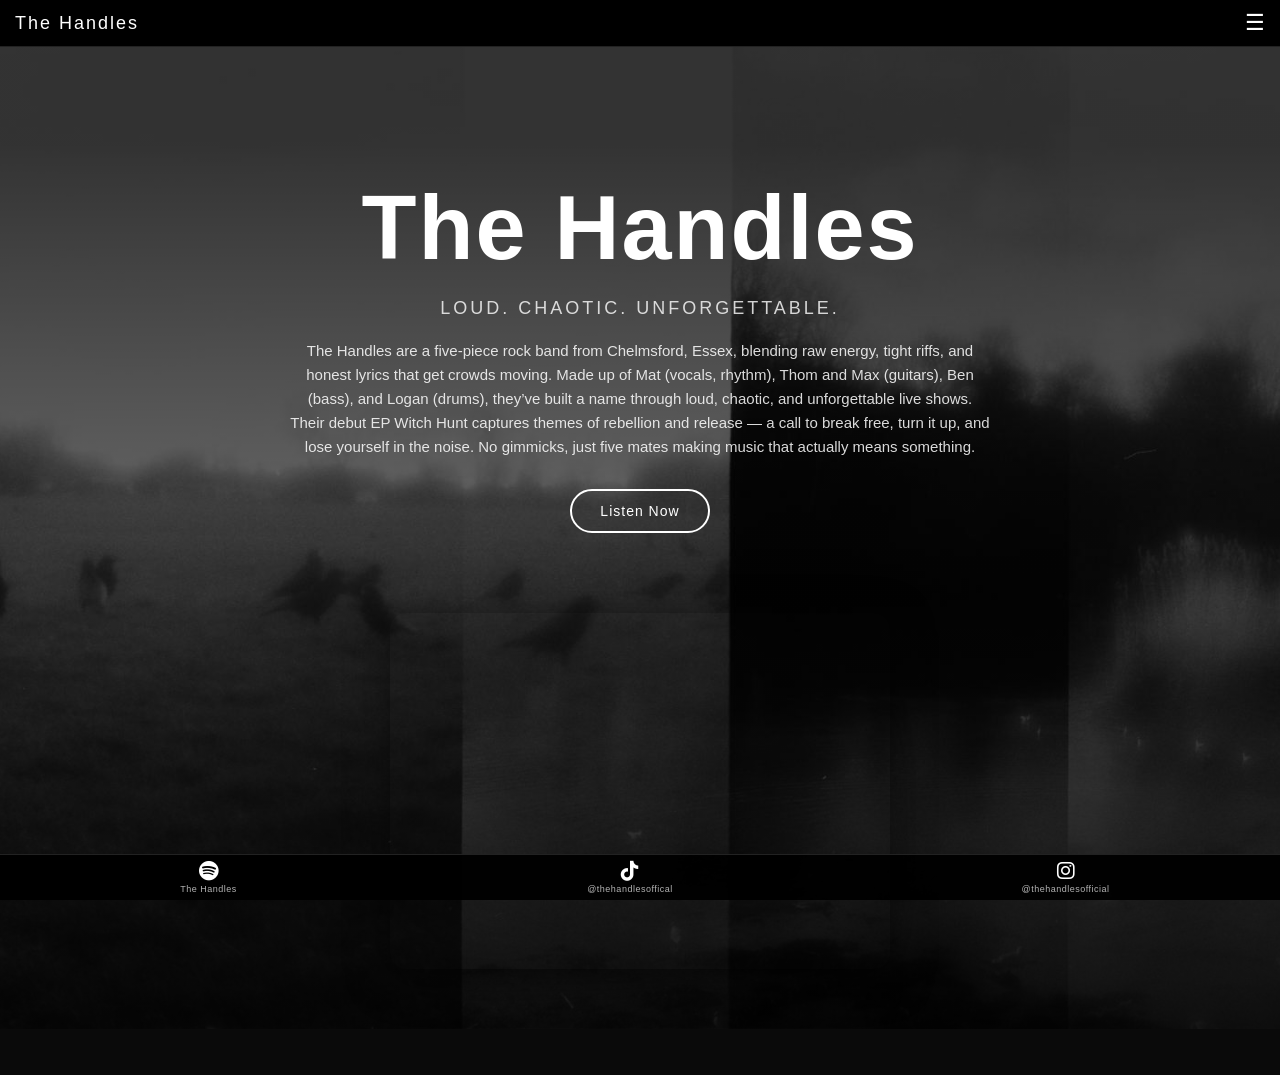
<file: index.html>
<!doctype HTML>
<html>
<head>
    <meta charset="UTF-8">
    <title>CAN YOU HANDLE THIS</title>
    <meta name="viewport" content="width=device-width, initial-scale=1.0">
    <link rel="stylesheet" href="style.css">
    <link rel="stylesheet" href="https://cdnjs.cloudflare.com/ajax/libs/font-awesome/6.5.0/css/all.min.css">
</head>
<body>
    <header class="navbar">
        <div class="nav-left">
            <span class="logo">The Handles</span>
        </div>

        <div class="hamburger" id="hamburger">
            ☰
        </div>

        <nav class="nav-menu" id="nav-menu">
            <a href="/index.html">Home</a>
            <a href="/shows.html">Shows</a>
            <a href="/shop.html">Shop</a>
        </nav>
    </header>

    <section class="home">

        <!-- overlay for readability -->
        <div class="overlay"></div>

        <!-- HERO -->
        <section class="hero">
            <div class="hero-inner">
                <h1 class="band-title">The Handles</h1>

                <p class="tagline">
                    Loud. Chaotic. Unforgettable.
                </p>

                <p class="description">
                    The Handles are a five-piece rock band from Chelmsford, Essex, 
                    blending raw energy, tight riffs, and honest lyrics that get crowds 
                    moving. Made up of Mat (vocals, rhythm), Thom and Max (guitars), 
                    Ben (bass), and Logan (drums), they’ve built a name through loud, 
                    chaotic, and unforgettable live shows. Their debut EP Witch Hunt 
                    captures themes of rebellion and release — a call to break free, 
                    turn it up, and lose yourself in the noise. No gimmicks, just five 
                    mates making music that actually means something.
                </p>

                <div class="cta">
                    <a href="#music">Listen Now</a>
                </div>
            </div>
        </section>

        <!-- SPOTIFY -->
        <section id="music" class="spotify-section">
            <div class="spotify-embed">
                <iframe 
                    src="https://open.spotify.com/embed/artist/4VmRDBtFgPGvQq13CoPk2L"
                    width="100%" 
                    height="352"
                    frameborder="0"
                    allow="autoplay; clipboard-write; encrypted-media; fullscreen; picture-in-picture">
                </iframe>
            </div>
        </section>

    </section>

    <div class="social-bar">

        <a href="https://open.spotify.com/artist/4VmRDBtFgPGvQq13CoPk2L" target="_blank">
            <i class="fab fa-spotify"></i>
            <span>The Handles</span>
        </a>

        <a href="https://tiktok.com/@thehandlesoffical" target="_blank">
            <i class="fab fa-tiktok"></i>
            <span>@thehandlesoffical</span>
        </a>

        <a href="https://instagram.com/thehandlesofficial" target="_blank">
            <i class="fab fa-instagram"></i>
            <span>@thehandlesofficial</span>
        </a>

    </div>

    <script src="script.js"></script>
</body>
</file>
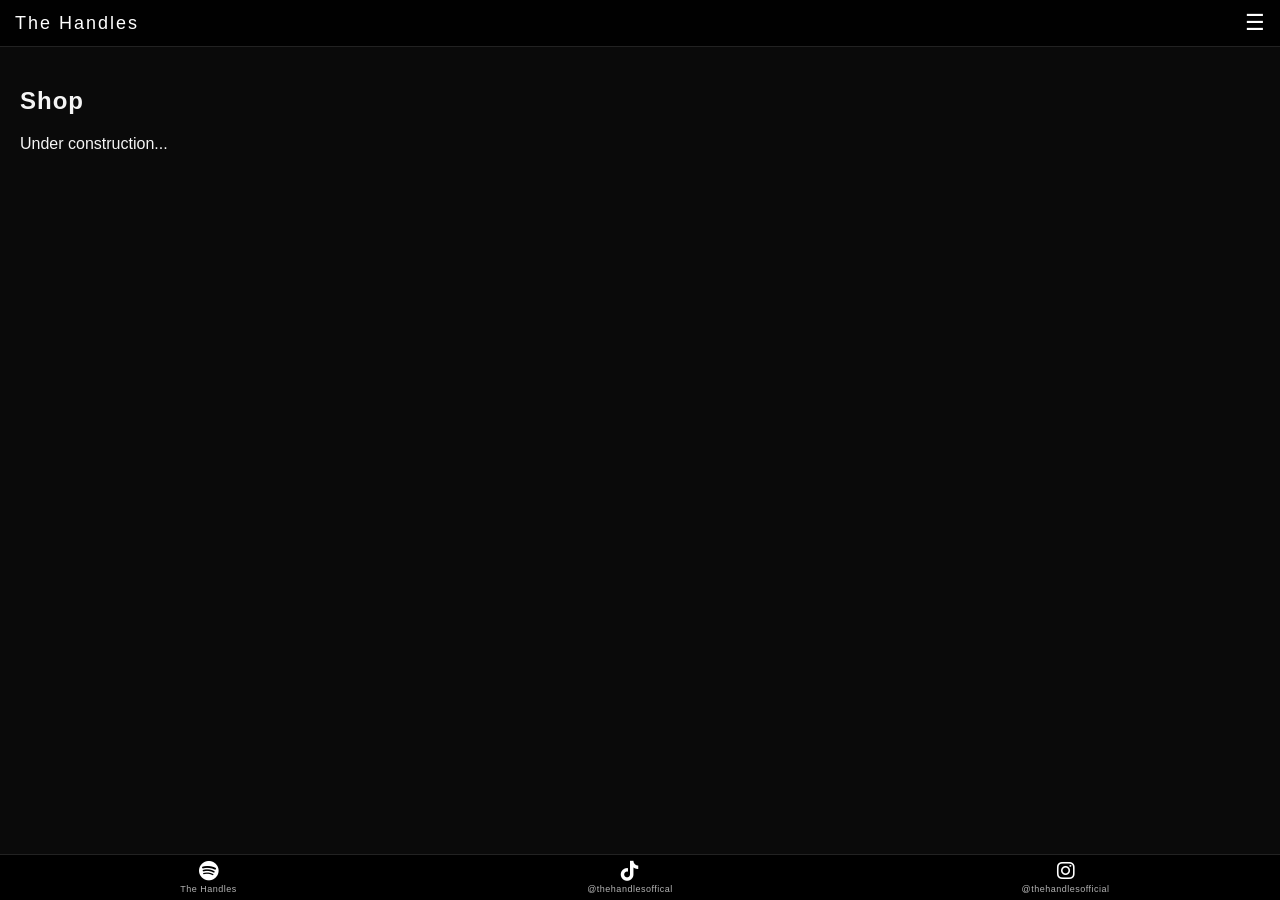
<file: shop.html>
<!doctype HTML>
<html>
<head>
    <meta charset="UTF-8">
    <title>CAN YOU HANDLE THIS</title>
    <meta name="viewport" content="width=device-width, initial-scale=1.0">
    <link rel="stylesheet" href="style.css">
    <link rel="stylesheet" href="https://cdnjs.cloudflare.com/ajax/libs/font-awesome/6.5.0/css/all.min.css">
</head>
<body>
    <header class="navbar">
        <div class="nav-left">
            <span class="logo">The Handles</span>
        </div>

        <div class="hamburger" id="hamburger">
            ☰
        </div>

        <nav class="nav-menu" id="nav-menu">
            <a href="/index.html">Home</a>
            <a href="/shows.html">Shows</a>
            <a href="/shop.html">Shop</a>
        </nav>
    </header>

    <section class="shop">
        <h2>Shop</h2>
        <p>Under construction...</p>
    </section>

    <div class="social-bar">

        <a href="https://open.spotify.com/artist/4VmRDBtFgPGvQq13CoPk2L" target="_blank">
            <i class="fab fa-spotify"></i>
            <span>The Handles</span>
        </a>

        <a href="https://tiktok.com/@thehandlesoffical" target="_blank">
            <i class="fab fa-tiktok"></i>
            <span>@thehandlesoffical</span>
        </a>

        <a href="https://instagram.com/thehandlesofficial" target="_blank">
            <i class="fab fa-instagram"></i>
            <span>@thehandlesofficial</span>
        </a>

    </div>


    <script src="script.js"></script>
</body>
</file>
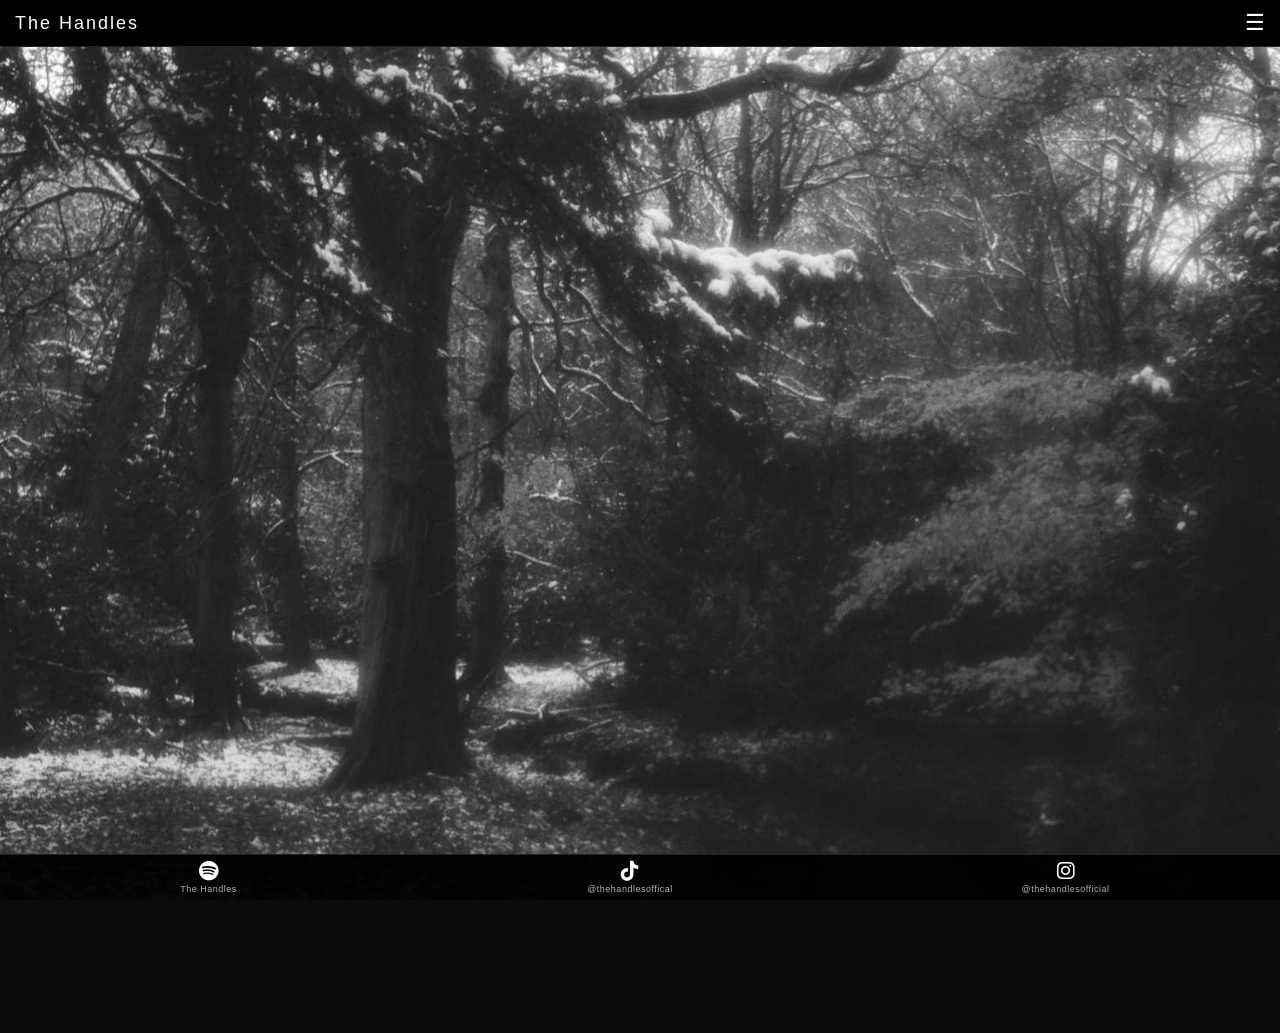
<file: shows.html>
<!doctype HTML>
<html>
<head>
    <meta charset="UTF-8">
    <title>CAN YOU HANDLE THIS</title>
    <meta name="viewport" content="width=device-width, initial-scale=1.0">
    <link rel="stylesheet" href="style.css">
    <link rel="stylesheet" href="https://cdnjs.cloudflare.com/ajax/libs/font-awesome/6.5.0/css/all.min.css">
</head>
<body>
    <header class="navbar">
        <div class="nav-left">
            <span class="logo">The Handles</span>
        </div>

        <div class="hamburger" id="hamburger">
            ☰
        </div>

        <nav class="nav-menu" id="nav-menu">
            <a href="/index.html">Home</a>
            <a href="/shows.html">Shows</a>
            <a href="/shop.html">Shop</a>
        </nav>
    </header>

    <section class="shows">

        <div class="shows-bg"></div>

        <div class="shows-content">

            <!--
            <div class="gig" style="background-image: url('photos/gig_240426.jpg');">
                <div class="gig-overlay"></div>
                <div class="gig-content">
                <div class="gig-left">
                    <h3>18 July - Chelmsford Beer Festival</h3>
                    <p>Admirals Park, Chelmsford CM1 2SX</p>
                </div>
                <div class="gig-right">
                    <a href="https://cbcf.camra.org.uk/" target="_blank">
                    Buy Tickets
                    </a>
                </div>
                </div>
            </div>
            -->

        </div>

    </section>

    <div class="social-bar">

        <a href="https://open.spotify.com/artist/4VmRDBtFgPGvQq13CoPk2L" target="_blank">
            <i class="fab fa-spotify"></i>
            <span>The Handles</span>
        </a>

        <a href="https://tiktok.com/@thehandlesoffical" target="_blank">
            <i class="fab fa-tiktok"></i>
            <span>@thehandlesoffical</span>
        </a>

        <a href="https://instagram.com/thehandlesofficial" target="_blank">
            <i class="fab fa-instagram"></i>
            <span>@thehandlesofficial</span>
        </a>

    </div>


    <script src="script.js"></script>
</body>
</file>
<file: style.css>
body {
  margin: 0;
  font-family: 'Arial Black', Arial, sans-serif;
  background-color: #0a0a0a;
  color: #f5f5f5;
  padding-bottom: 46px;
}

h1, h2, h3 {
  font-weight: 900;
  letter-spacing: 1px;
}

a {
  color: #ffffff;
}

.navbar {
  position: sticky;
  top: 0;
  z-index: 1000;

  display: flex;
  justify-content: space-between;
  align-items: center;

  padding: 10px 15px;
  background: rgba(0,0,0,0.95);
  border-bottom: 1px solid #222;
  color: white;
}

.logo {
  font-size: 18px;
  letter-spacing: 2px;
}

.hamburger {
  font-size: 22px;
  cursor: pointer;
  transition: transform 0.2s ease;
}

.hamburger:hover {
  transform: scale(1.1);
}

.nav-menu {
  position: absolute;
  top: 50px;
  right: 10px;
  background: black;
  display: none;
  flex-direction: column;
}

.nav-menu.active {
    display: flex;
}

.nav-menu a {
  color: white;
  padding: 10px;
  text-decoration: none;
}

.nav-menu a:hover {
  background: #222;
}

/* ===== HOME (SCOPED) ===== */

.home {
  position: relative;
  min-height: 100vh;
  background: url("photos/home_bg.jpg") center/cover no-repeat;
  color: white;

  display: flex;
  flex-direction: column;
  justify-content: space-between;
}

/* overlay */
.home .overlay {
  position: absolute;
  inset: 0;
  background: linear-gradient(
    to bottom,
    rgba(0,0,0,0.8) 10%,
    rgba(0,0,0,0.6) 50%,
    rgba(0,0,0,0.9) 100%
  );
  z-index: 0;
}

/* ===== HERO ===== */

.home .hero {
  position: relative;
  z-index: 1;

  flex: 1;

  display: flex;
  align-items: center;
  justify-content: center;

  text-align: center;
  padding: 40px 20px;
}

/* replaces .hero-text */
.home .hero-inner {
  max-width: 700px;
}

/* title */
.home .band-title {
  font-size: clamp(48px, 8vw, 90px);
  font-weight: 900;
  letter-spacing: 2px;
  margin-bottom: 10px;
}

/* tagline */
.home .tagline {
  font-size: 18px;
  text-transform: uppercase;
  letter-spacing: 3px;
  opacity: 0.8;
  margin-bottom: 20px;
}

/* description */
.home .description {
  font-size: 15px;
  line-height: 1.6;
  opacity: 0.85;
  margin-bottom: 30px;
}

/* CTA */
.home .cta a {
  display: inline-block;
  padding: 12px 28px;
  border: 2px solid white;
  border-radius: 999px;
  text-decoration: none;
  color: white;
  font-size: 14px;
  letter-spacing: 1px;
  transition: all 0.3s ease;
}

.home .cta a:hover {
  background: white;
  color: black;
}

/* ===== SPOTIFY ===== */

.home .spotify-section {
  position: relative;
  z-index: 1;
  padding: 40px 20px 60px;
  text-align: center;
}

.home .spotify-embed {
  max-width: 500px;
  margin: 0 auto;
  border-radius: 16px;
  overflow: hidden;
  box-shadow: 0 10px 40px rgba(0,0,0,0.5);
}

.shows {
  padding: 20px;
  background-image: url("photos/gig_bg.jpg");
  background-size: cover;
  background-position: center;
  background-attachment: fixed;
  min-height: 100vh;
}

.gig {
  height: 20vh;
  position: relative;
  margin-bottom: 20px;

  background-size: cover;
  background-position: center;

  border-radius: 10px;
  overflow: hidden;

  transition: transform 0.15s ease;
}

.gig:active {
  transform: scale(0.98);
}

.gig-overlay {
  position: absolute;
  inset: 0;

  backdrop-filter: blur(2px);
  background: linear-gradient(
    to right,
    rgba(0,0,0,0.8),
    rgba(0,0,0,0.4)
  );

  z-index: 1;
}

.gig-content {
  height: 15vh;
  position: relative;
  z-index: 2;

  display: flex;
  justify-content: space-between;
  align-items: center;

  padding: 20px;
  color: white;
}

.gig-left h3 {
  margin: 0 0 5px 0;
}

.gig-left p {
  margin: 0;
  font-size: 14px;
  opacity: 0.8;
}

.gig-right a {
  background: white;
  color: black;
  font-weight: bold;
  padding: 10px 14px;
  text-decoration: none;
  border-radius: 4px;
}

.gig-right a:hover {
  background: #ddd;
  transform: translateY(-1px);
}

.gig-right a:active {
  transform: scale(0.97);
}

@media (max-width: 570px) {
  .gig {
    height: 25vh;
  }

  .gig-content {
    height: 15vh;
    flex-direction: column;
    align-items: flex-start;
    gap: 10px;
  }

  .gig-right {
    width: 100%;
  }

  .gig-right a {
    display: block;
    width: 70%;
    text-align: center;
    padding: 20px;
    margin-top: 10%;
    margin-left: 10%;
  }

  .gig-history-item {
    flex-direction: column;
  }

  .gig-history-right {
    justify-content: flex-start;
    text-align: left;
  }
}

.shop {
  padding: 20px;
}

.social-bar {
  z-index: 3;
  position: fixed;
  bottom: 0;
  width: 100%;

  display: flex;
  justify-content: space-around;
  align-items: center;

  background: rgba(0,0,0,0.95);
  border-top: 1px solid #222;

  padding: 6px 4px;
}

.social-bar a {
  display: flex;
  flex-direction: column;
  align-items: center;
  justify-content: center;

  color: white;
  text-decoration: none;

  gap: 3px;
  min-width: 60px;
}

.social-bar i {
  font-size: 20px;
}

.social-bar span {
  font-size: 9px;
  opacity: 0.7;
  letter-spacing: 0.5px;
}

.social-bar a:hover {
  opacity: 0.7;
}

.social-bar a:active {
  transform: scale(0.95);
}

/* ================= BASE SECTION ================= */

.booking-section {
  position: relative;
  padding: 20px;

  background-size: cover;
  background-position: center;
}

/* ================= OVERLAY ================= */

.booking-overlay {
  position: absolute;
  inset: 0;

  backdrop-filter: blur(3px);
  background: linear-gradient(
    to right,
    rgba(0,0,0,0.85),
    rgba(0,0,0,0.5)
  );

  z-index: 1;
}

/* ================= CONTENT ================= */

.booking-content {
  position: relative;
  z-index: 2;
}

.booking-content.center {
  text-align: center;
}

/* ================= TEXT ================= */

.booking-quick p {
  margin: 5px 0;
  font-size: 14px;
}

/* ================= TECH ================= */

.tech-item img {
  width: 100%;
  max-width: 500px;
  margin-top: 10px;
  border: 1px solid #222;
  border-radius: 6px;
}

.download-btn {
  display: inline-flex;
  align-items: center;
  justify-content: center;

  margin-top: 15px;
  padding: 14px 18px;

  background: white;
  color: black;

  font-weight: bold;
  font-size: 14px;
  letter-spacing: 0.5px;

  text-decoration: none;
  border-radius: 8px;

  border: 1px solid #000;
  cursor: pointer;

  transition: all 0.2s ease;
}

.download-btn:hover {
  background: #ddd;
  transform: translateY(-1px);
}

.download-btn:active {
  transform: scale(0.97);
}

/* ================= BUTTON ================= */

.booking-btn {
  display: inline-block;

  background: white;
  color: black;

  padding: 12px 16px;
  font-weight: bold;

  text-decoration: none;
  border-radius: 6px;
}

.booking-btn:hover {
  background: #ddd;
  transform: translateY(-1px);
}

.booking-btn:active {
  transform: scale(0.97);
}

/* ================= HISTORY ================= */

.gig-history-item {
  display: flex;
  justify-content: space-between;
  gap: 15px;

  border: 1px solid #222;
  padding: 14px;
  margin-bottom: 12px;

  background: #0f0f0f;
  border-radius: 8px;
}

.gig-history-left {
  flex: 1;
}

.gig-history-left p {
  margin: 4px 0;
  font-size: 13px;
}

.gig-history-right {
  flex: 1;
  display: flex;
  align-items: center;
  justify-content: flex-end;
  text-align: right;
}

.gig-history-right p {
  font-size: 12px;
  text-decoration: none;
  color: #ccc;

  border-left: 2px solid #444;
  padding-left: 10px;
}

.gig-history-right a {
  font-size: 12px;
  text-decoration: none;
  color: #ccc;

  border-left: 2px solid #444;
  padding-left: 10px;

  transition: all 0.2s ease;
}

.gig-history-right a:hover {
    color: white;
    border-bottom: 1px solid white;
}
</file>
